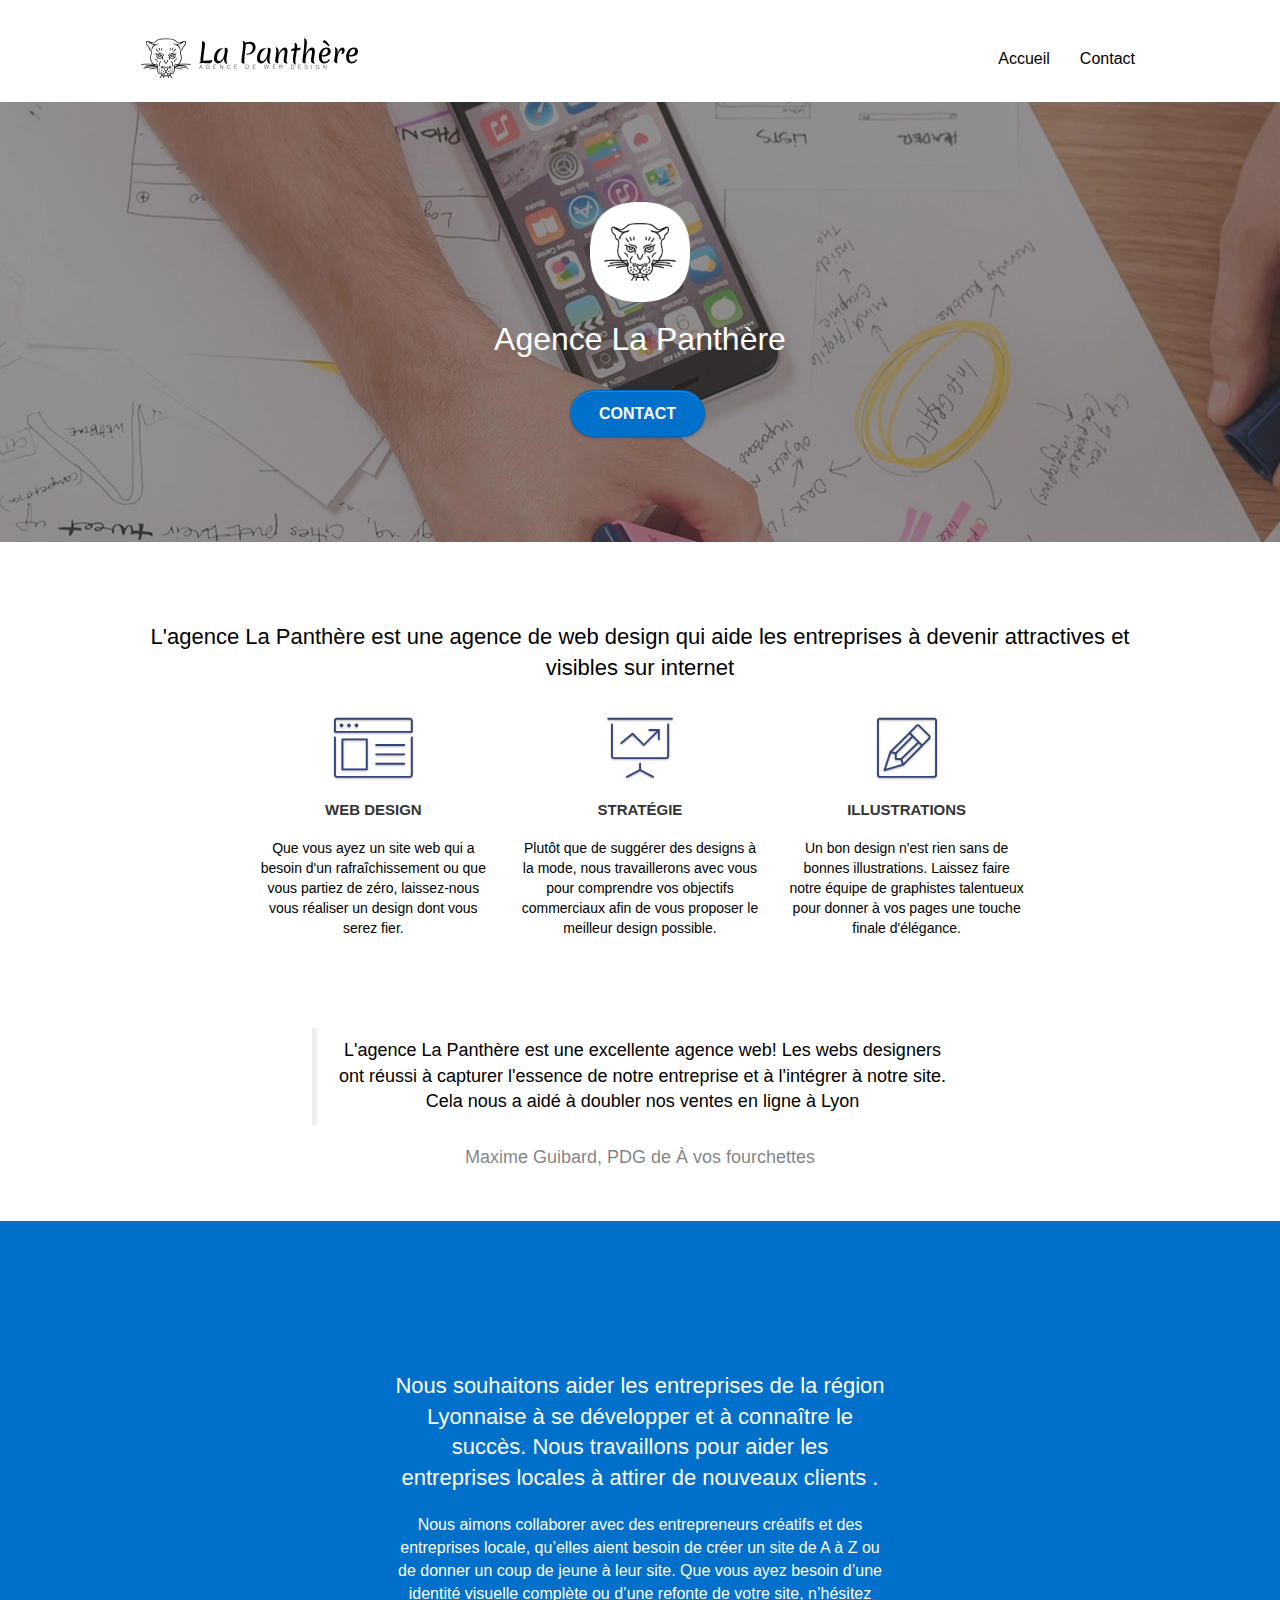
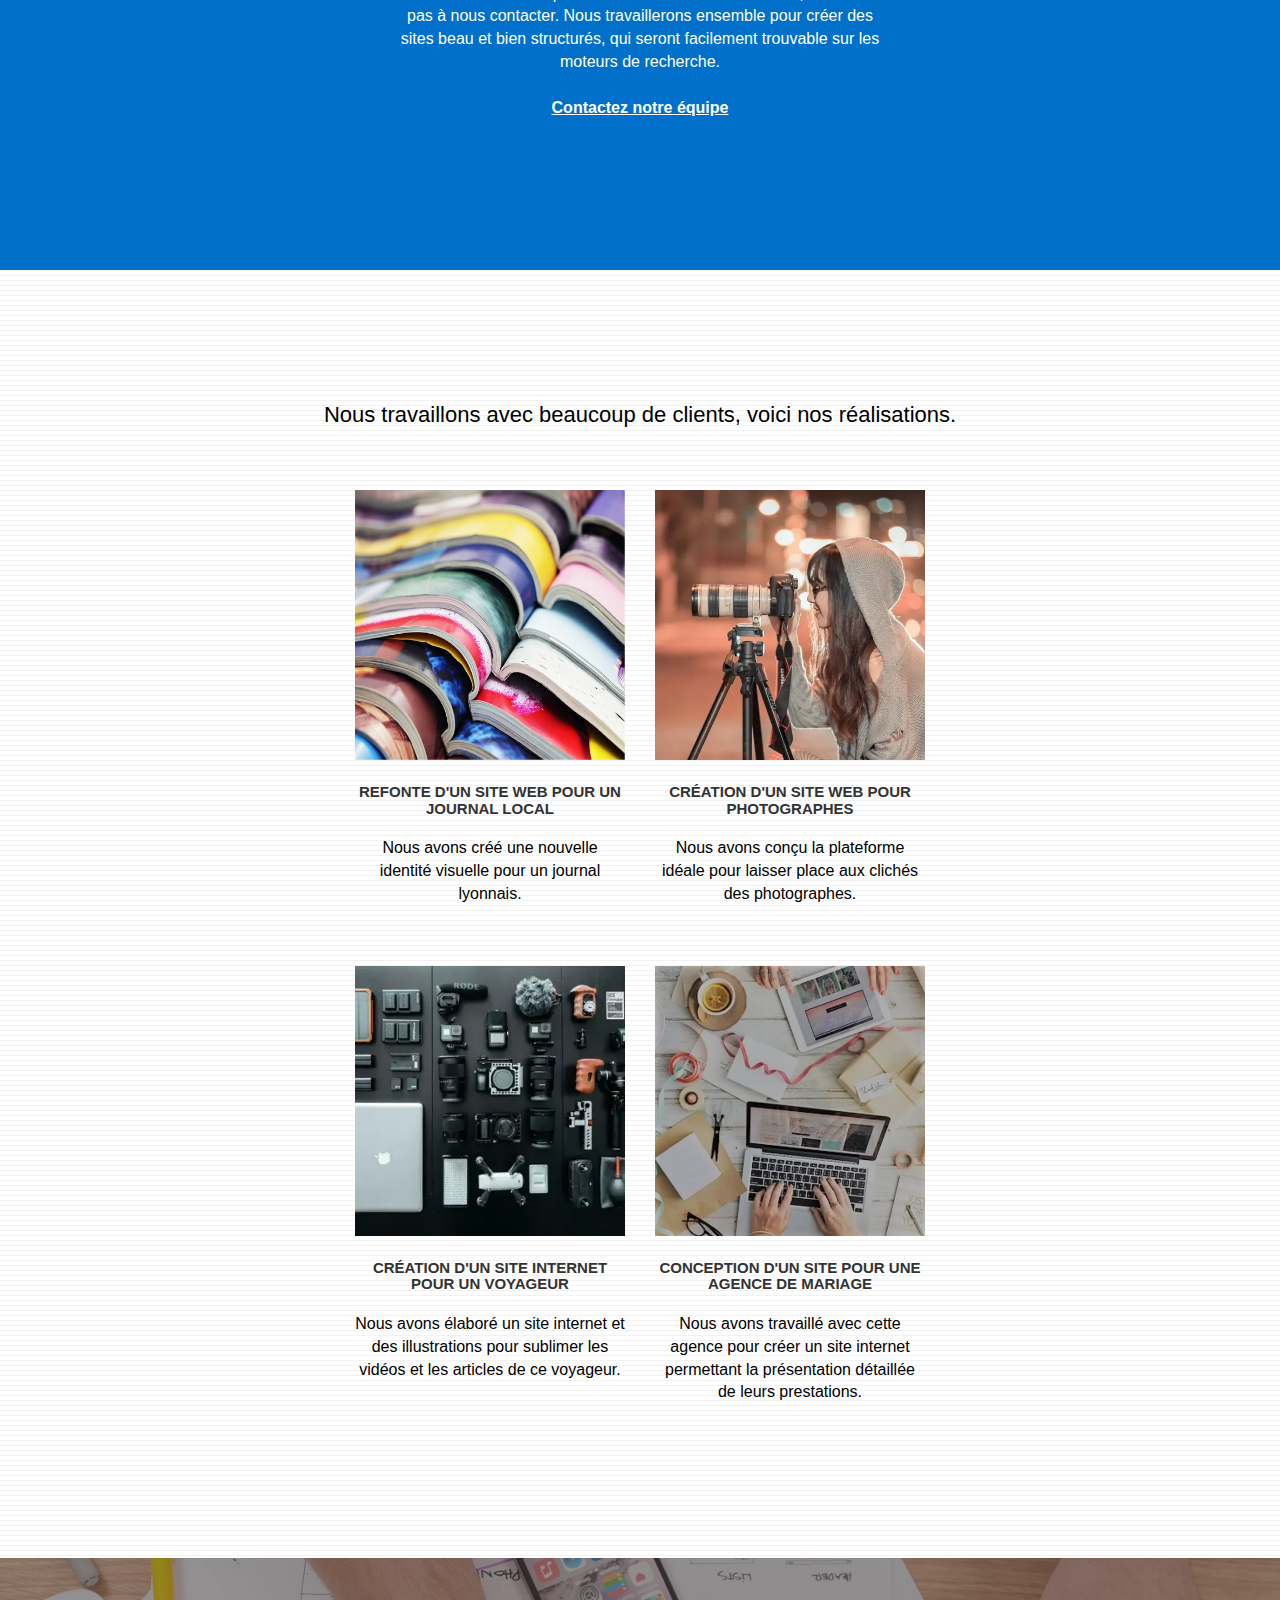
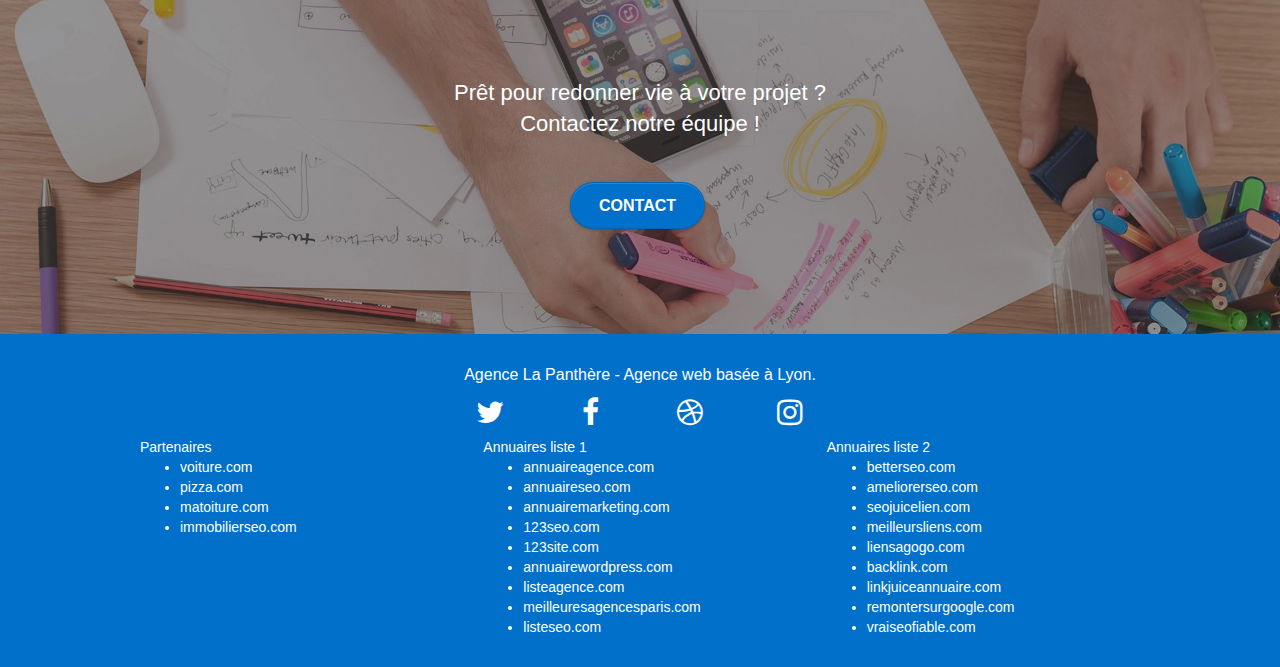
<file: index.html>
<!doctype html>
<html lang="fr">
<head>
    <meta charset="utf-8">
    <meta name="description" content="Nous vous accompagnons dans la création ou le rafraichissement de votre site web en fonction de vos besoins. Nous sommes spécialistes dans le design de sites qui sauront être fonctionnels et répondre à vos attentes">
    <meta name="viewport" content="width=device-width, initial-scale=1.0, viewport-fit=cover">
    <link rel="shortcut icon" type="image/png" href="img/favicon.jpg">
    
	<link rel="stylesheet" type="text/css" href="./css/bootstrap.css">
	<link rel="stylesheet" type="text/css" href="style.css">
	<link rel="stylesheet" type="text/css" href="./css/font-awesome.css">
	<link rel="stylesheet" type="text/css" href="./css/et-line.css">

	<script src="./js/jquery-2.1.0.js"></script>
	<script src="./js/bootstrap.js"></script>
	<script src="./js/blocs.js"></script>
	<script src="./js/jquery.touchSwipe.js" defer></script>
	<script src="./js/gmaps.js"></script>

    <title>La panthère - Accueil</title>
</head>


<body>
    
<!-- bloc-0 -->
<header class="bloc bgc-white l-bloc " id="bloc-0">
	<div class="container bloc-sm">

		<nav class="navbar row">
			<div class="navbar-header">
				<a tabindex="1" class="navbar-brand" href="index.html"><img src="img/agence-la-panthere-monochrome.svg" alt="Logo de l'agence de web design La Panthère basée à Lyon"/></a>
				<button id="nav-toggle" tabpanel type="button" tabindex="2" class="ui-navbar-toggle navbar-toggle" data-toggle="collapse" data-target=".navbar-1">
					<span class="sr-only">Toggle navigation</span><span class="icon-bar"></span><span class="icon-bar"></span><span class="icon-bar"></span>
				</button>
			</div>
			<div class="collapse navbar-collapse navbar-1 special-dropdown-nav">
				<ul class="site-navigation nav navbar-nav">
					<li>
						<a href="index.html" tabindex="3">Accueil</a>
					</li>
					<li>
						<a href="page2.html" tabindex="4">Contact</a>
					</li>
				</ul>
			</div>
		</nav>
	</div>
</header>
<!-- bloc-0 END -->

<main>

	<!-- bloc-1-presentation -->
	<section class="bloc bgc-dark-slate-blue bg-banniere d-bloc bg-t-edge b-parallax" id="bloc-1-hero">
		<div class="container bloc-lg">
			<div class="row tight-width-whitespace">
				<div class="col-sm-12">
					<img src="img/logo.png" class="center-block image-resize-mode" alt="Logo de La Panthère" tabindex="5"/>
					<h1 tabindex="6" class="text-center hero-bloc-text tc-white ">
						Agence La Panthère
					</h1>
					<div class="text-center">
						<a href="page2.html" class="btn btn-lg btn-clean btn-rd cta-hero btn-atomic-tangerine" id="cta-hero" tabindex="7" aria-label="Bouton de contact">Contact</a>
					</div>
				</div>
			</div>
		</div>
	</section>
	<!-- bloc-1-presentation END -->

	<!-- bloc-2-services -->
	<section class="bloc bgc-white l-bloc" id="bloc-2-services">
		<div class="container bloc-md">
			<div class="row">
				<div class="col-sm-12 text-center">
					<h2 tabindex="8">L'agence La Panthère est une agence de web design qui aide les entreprises à devenir attractives et visibles sur internet</h2>
				</div>
			</div>
			<div class="row voffset-lg med-width-whitespace">
				<div class="col-sm-4">
					<div class="text-center">
						<span class="et-icon-browser sm-shadow icon-dark-slate-blue icons icon-lg"></span>
					</div>
					<h3 tabindex="9" class="mg-md text-center">
						Web design
					</h3>
					<p tabindex="10" class="text-center ">
						Que vous ayez un site web qui a besoin d'un rafraîchissement ou que vous partiez de zéro, laissez-nous vous réaliser un design dont vous serez fier.
					</p>
				</div>
				<div class="col-sm-4">
					<div class="text-center">
						<span class="et-icon-presentation sm-shadow icon-dark-slate-blue icons icon-lg"></span>
					</div>
					<h3 tabindex="11" class="mg-md text-center">
						Stratégie
					</h3>
					<p tabindex="12" class="text-center ">
						Plutôt que de suggérer des designs à la mode, nous travaillerons avec vous pour comprendre vos objectifs commerciaux afin de vous proposer le meilleur design possible.<br>
					</p>
				</div>
				<div class="col-sm-4">
					<div class="text-center">
						<span class="et-icon-edit sm-shadow icon-dark-slate-blue icons icon-lg"></span>
					</div>
					<h3 tabindex="13" class="mg-md text-center">
						Illustrations
					</h3>
					<p tabindex="14" class="text-center ">
						Un bon design n'est rien sans de bonnes illustrations. Laissez faire notre équipe de graphistes talentueux pour donner à vos pages une touche finale d'élégance.
					</p>
				</div>
			</div>
			<div class="row voffset-lg voffset">
				<div class="col-xs-12 col-md-8 col-md-offset-2 text-center">
					<blockquote tabindex="15">
						<p>L'agence La Panthère est une excellente agence web! Les webs designers ont réussi à capturer l'essence de notre entreprise et à l'intégrer à notre site. Cela nous a aidé à doubler nos ventes en ligne à Lyon</p>
					</blockquote>
					<figcaption tabindex="16">Maxime Guibard, PDG de À vos fourchettes</figcaption>
				</div>
			</div>
		</div>
	</section>
	<!-- bloc-2-services END -->

	<!-- bloc-3-what-i-do -->
	<section class="bloc tc-white bgc-atomic-tangerine bg-presentation d-bloc b-parallax" id="bloc-3-what-i-do">
		<div class="container bloc-lg">
			<div class="row tight-width-whitespace black-background">
				<div class="col-sm-12">
					<h2 class="mg-md text-center tc-white" tabindex="17">
						Nous souhaitons aider les entreprises de la région Lyonnaise à se développer et à connaître le succès. Nous travaillons pour aider les entreprises locales à attirer de nouveaux clients .<br>
					</h2>
					<p class="text-center white" tabindex="18">
						Nous aimons collaborer avec des entrepreneurs créatifs et des entreprises locale, qu’elles aient besoin de créer un site de A à Z ou de donner un coup de jeune à leur site. Que vous ayez besoin d’une identité visuelle complète ou d’une refonte de votre site, n’hésitez pas à nous contacter. Nous travaillerons ensemble pour créer des sites beau et bien structurés, qui seront facilement trouvable sur les moteurs de recherche. <br><br><a class="ltc-white bold-link" href="page2.html" tabindex="19">Contactez notre équipe</a><br>
					</p>
				</div>
			</div>
		</div>
	</section>
	<!-- bloc-3-what-i-do END -->

	<!-- bloc-4-portfolio -->
	<section class="bloc bgc-white bg-lines-h2-bg bg-repeat l-bloc" id="bloc-4-portfolio">
		<div class="container bloc-lg">
			<div class="row">
				<div class="col-sm-12 text-center">
					<h2 tabindex="20">Nous travaillons avec beaucoup de clients, voici nos réalisations.</h2>
				</div>
			</div>
			<div class="row tight-width-whitespace portfolio-row">
				<div class="col-sm-6">
					<a tabindex="22" href="#" data-lightbox="img/1.webp" data-gallery-id="gallery-1" data-caption="Refonte d'un site web pour un journal local" data-frame="snapshot-lb"><img src="img/1.webp" alt="Photo de journaux" class="img-responsive portfolio-thumb" /></a>
					<h3 tabindex="21" class="mg-md text-center">
						Refonte d'un site web pour un journal local
					</h3>
					<p tabindex="23" class="text-center">
						Nous avons créé une nouvelle identité visuelle pour un journal lyonnais.
					</p>
				</div>
				<div class="col-sm-6">
					<a href="#" data-lightbox="img/2.webp" data-gallery-id="gallery-1" data-caption="Création d'un site web pour photographes" data-frame="snapshot-lb" tabindex="25"><img src="img/2.webp" class="img-responsive portfolio-thumb" alt="Photo d'une femme qui photographie une scène avec son appareil photo" /></a>
					<h3 tabindex="24" class="mg-md text-center">
						Création d'un site web pour photographes
					</h3>
					<p tabindex="26" class="text-center">
						Nous avons conçu la plateforme idéale pour laisser place aux clichés des photographes.
					</p>
				</div>
			</div>
			<div class="row tight-width-whitespace portfolio-row">
				<div class="col-sm-6">
					<a href="#" data-lightbox="img/3.webp" data-gallery-id="gallery-1" data-caption="Création d'un site internet pour un voyageur" data-frame="snapshot-lb" tabindex="28"><img src="img/3.webp" class="img-responsive portfolio-thumb" alt="Photo de materiel informatique: ordinateur, drone, appareil photo, micros"/></a>
					<h3 tabindex="27" class="mg-md text-center">
						Création d'un site internet pour un voyageur
					</h3>
					<p tabindex="29" class="text-center">
						Nous avons élaboré un site internet et des illustrations pour sublimer les vidéos et les articles de ce voyageur.
					</p>
				</div>
				<div class="col-sm-6">
					<a href="#" data-lightbox="img/4.webp" data-gallery-id="gallery-1" data-caption="Conception d'un site pour une agence de mariage" data-frame="snapshot-lb" tabindex="31"><img src="img/4.webp" class="img-responsive portfolio-thumb" alt="Photo d'un bureau vu de dessus avec une personne qui travaille sur un ordinateur" /></a>
					<h3 tabindex="30" class="mg-md text-center">
						Conception d'un site pour une agence de mariage
					</h3>
					<p tabindex="32" class="text-center">
						Nous avons travaillé avec cette agence pour créer un site internet permettant la présentation détaillée de leurs prestations.
					</p>
				</div>
			</div>
		</div>
	</section>
	<!-- bloc-4-portfolio END -->

	<!-- bloc-5-cta -->
	<section class="bloc bgc-dark-slate-blue bg-banniere d-bloc" id="bloc-5-cta">
		<div class="container bloc-lg">
			<div class="row">
				<h2 class="mg-md text-center tc-white" tabindex="0">
					Prêt pour redonner vie à votre projet ?<br>Contactez notre équipe !
				</h2>
				<div class="col-sm-12 text-center">
					<a href="page2.html" class="btn btn-atomic-tangerine btn-clean btn-rd btn-lg cta-hero" aria-label="Bouton de contact">Contact</a>
				</div>
			</div>
		</div>
	</section>
	<!-- bloc-5-cta END -->

	<!-- ScrollToTop Button -->
	<a class="bloc-button btn btn-d scrollToTop" onclick="scrollToTarget('1')"><span class="fa fa-chevron-up"></span></a>
	<!-- ScrollToTop Button END-->

</main>

<!-- Footer - bloc-8 -->
<footer class="bloc bgc-atomic-tangerine d-bloc" id="bloc-8">
	<div class="container bloc-sm">
		<div class="row">
			<div class="col-sm-12">
				<p class="text-center white" tabindex="0">
					Agence La Panthère - Agence web basée à Lyon.<br>
				</p>
				<div class="row row-no-gutters social">
					<div class="col-sm-3">
						<div class="text-center">
							<a class="social" tabindex="0" href="index.html"><span class="fa fa-twitter icon-md"></span></a>
						</div>
					</div>
					<div class="col-sm-3">
						<div class="text-center">
							<a class="social" href="index.html"><span class="fa fa-facebook icon-md"></span></a>
						</div>
					</div>
					<div class="col-sm-3">
						<div class="text-center">
							<a class="social" href="index.html"><span class="fa fa-dribbble icon-md"></span></a>
						</div>
					</div>
					<div class="col-sm-3">
						<div class="text-center">
							<a class="social" href="index.html"><span class="fa fa-instagram icon-md"></span></a>
						</div>
					</div>
				</div>
				<div class="row">
					<div class="col-sm-4">
						Partenaires
							<ul>
								<li><a href="voiture.com">voiture.com</a></li>
								<li><a href="pizza.com">pizza.com</a></li>
								<li><a href="matoiture.com">matoiture.com</a></li>
								<li><a href="immobilierseo.com">immobilierseo.com</a></li>
							</ul>		
					</div>
					<div class="col-sm-4">
						Annuaires liste 1
						<ul>
							<li><a href="annuaireagence.com">annuaireagence.com</a></li>
							<li><a href="annuaireseo.com">annuaireseo.com</a></li>
							<li><a href="annuairemarketing.com">annuairemarketing.com</a></li>
							<li><a href="123seoture.com">123seo.com</a></li>
							<li><a href="123site.com">123site.com</a></li>
							<li><a href="annuairewordpress.com">annuairewordpress.com</a></li>
							<li><a href="listeagence.com">listeagence.com</a></li>
							<li><a href="meilleuresagencesparis.com">meilleuresagencesparis.com</a></li>
							<li><a href="listeseo.com">listeseo.com</a></li>
						</ul>
					</div>
					<div class="col-sm-4">
						Annuaires liste 2
						<ul>
							<li><a href="betterseo.com">betterseo.com</a></li>
							<li><a href="ameliorerseo.com">ameliorerseo.com</a></li>
							<li><a href="seojuicelien.com">seojuicelien.com</a></li>
							<li><a href="meilleursliens.com">meilleursliens.com</a></li>
							<li><a href="liensagogo.com">liensagogo.com</a></li>
							<li><a href="backlink.com">backlink.com</a></li>
							<li><a href="linkjuiceannuaire.com">linkjuiceannuaire.com</a></li>
							<li><a href="remontersurgoogle.com">remontersurgoogle.com</a></li>
							<li><a href="vraiseofiable.com">vraiseofiable.com</a></li>
						</ul>
					</div>
				</div>
			</div>
		</div>
	</div>
</footer>
<!-- Footer - bloc-8 END -->
    

</body>
</html>
</file>
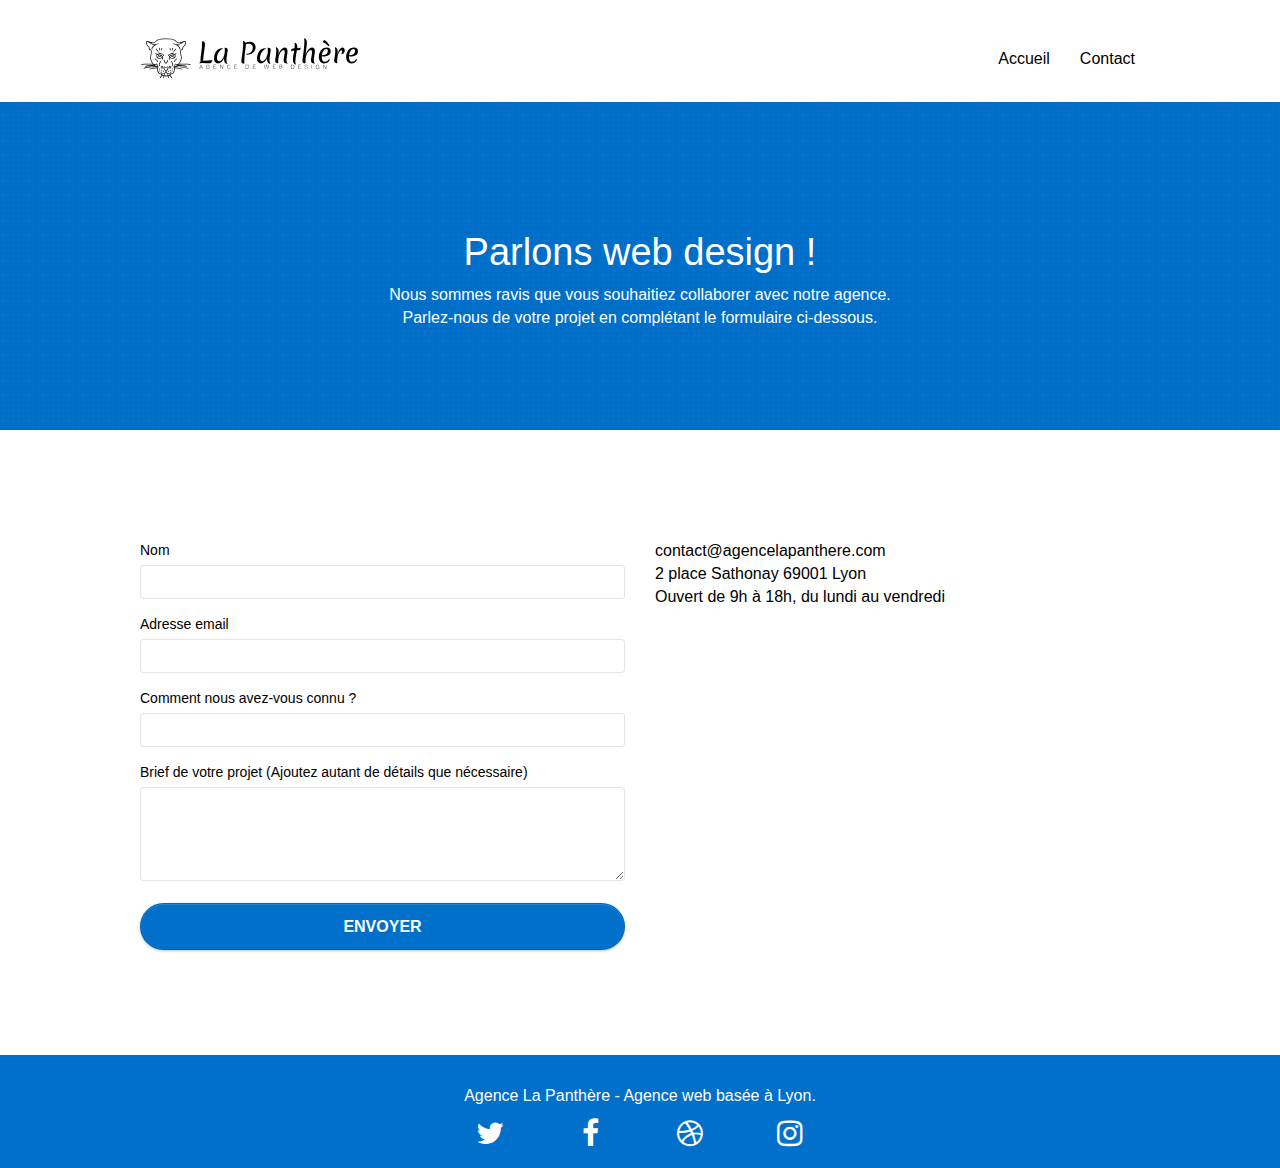
<file: page2.html>
<!doctype html>
<html lang="fr">
<head>
    <meta charset="utf-8">
    <meta name="description" content="N'hésitez pas à nous contacter pour tout renseignement">
    <meta name="viewport" content="width=device-width, initial-scale=1.0, viewport-fit=cover">
    <link rel="shortcut icon" type="image/png" href="img/favicon.jpg">
    
	<link rel="stylesheet" type="text/css" href="./css/bootstrap.css">
	<link rel="stylesheet" type="text/css" href="style.css">
	<link rel="stylesheet" type="text/css" href="./css/font-awesome.css">
	<link rel="stylesheet" type="text/css" href="./css/et-line.css">

	<script src="./js/jquery-2.1.0.js"></script>
	<script src="./js/bootstrap.js"></script>
	<script src="./js/blocs.js"></script>
	<script src="./js/jquery.touchSwipe.js" defer></script>
	<script src="./js/gmaps.js"></script>
	
    <title>La Panthère - Contact</title>
</head>
<body>

    
<!-- bloc-0 -->
<header class="bloc bgc-white l-bloc " id="bloc-0">
	<div class="container bloc-sm">

		<nav class="navbar row">
			<div class="navbar-header">
				<a class="navbar-brand" href="index.html"><img src="img/agence-la-panthere-monochrome.svg" alt="Logo de l'agence de web design La Panthère basée à Lyon"/></a>
				<button id="nav-toggle" type="button" class="ui-navbar-toggle navbar-toggle" data-toggle="collapse" data-target=".navbar-1">
					<span class="sr-only">Toggle navigation</span><span class="icon-bar"></span><span class="icon-bar"></span><span class="icon-bar"></span>
				</button>
			</div>
			<div class="collapse navbar-collapse navbar-1 special-dropdown-nav">
				<ul class="site-navigation nav navbar-nav">
					<li>
						<a href="index.html">Accueil</a>
					</li>
					<li>
						<a href="page2.html">Contact</a>
					</li>
				</ul>
			</div>
		</nav>
	</div>
</header>
<!-- bloc-0 END -->

<main>

	<!-- bloc-6 -->
	<div class="bloc bg-dots-bg bg-repeat bgc-atomic-tangerine d-bloc" id="bloc-6">
		<div class="container bloc-lg">
			<div class="row">
				<div class="col-sm-12">
					<h1 class="text-center hero-bloc-text tc-white" tabindex="0">
						Parlons web design !
					</h1>
					<p class="text-center mg-lg tc-white tight-width-whitespace" tabindex="0">
						Nous sommes ravis que vous souhaitiez collaborer avec notre agence.<br tabindex="0">
						Parlez-nous de votre projet en complétant le formulaire ci-dessous.
					</p>
				</div>
			</div>
		</div>
	</div>
	<!-- bloc-6 END -->

	<!-- bloc-7 -->
	<div class="bloc bgc-white l-bloc" id="bloc-7">
		<div class="container bloc-lg">
			<div class="row">
				<div class="col-sm-6">
					<form id="form_1" novalidate success-msg="Your message has been sent." fail-msg="Sorry it seems that our mail server is not responding, Sorry for the inconvenience!">
						<div class="form-group">
							<label tabindex="0">
								Nom
							</label>
							<input id="name" class="form-control" required aria-label="Entrez votre nom"/>
						</div>
						<div class="form-group">
							<label tabindex="0">
								Adresse email
							</label>
							<input id="email" class="form-control" type="email" required aria-label="Entrez votre adresse mail"/>
						</div>
						<div class="form-group">
							<label tabindex="0">
								Comment nous avez-vous connu ?
							</label>
							<input class="form-control" type="text" required id="input_504" aria-label="Dites nous comment vous nous avez connu"/>
						</div>
						<div class="form-group">
							<label tabindex="0">
								Brief de votre projet (Ajoutez autant de détails que nécessaire)<br>
							</label><textarea id="message" class="form-control" rows="4" cols="50" required aria-label="Décrivez votre projet"></textarea>
						</div> 
						<button class="bloc-button btn btn-lg btn-rd btn-clean btn-block cta-hero btn-atomic-tangerine" type="submit" aria-label="Bouton envoyer">
							Envoyer
						</button>
					</form>
				</div>
				<div class="col-sm-6">
					<p tabindex="0">
						contact@agencelapanthere.com<br>2 place Sathonay 69001 Lyon<br>Ouvert de 9h à 18h, du lundi au vendredi<br>
					</p>
				</div>
			</div>
		</div>
	</div>
	<!-- bloc-7 END -->

	<!-- ScrollToTop Button -->
	<a class="bloc-button btn btn-d scrollToTop" onclick="scrollToTarget('1')"><span class="fa fa-chevron-up"></span></a>
	<!-- ScrollToTop Button END-->

</main>

<!-- Footer - bloc-8 -->
<footer class="bloc bgc-atomic-tangerine d-bloc" id="bloc-8">
	<div class="container bloc-sm">
		<div class="row">
			<div class="col-sm-12">
				<p class="text-center white" tabindex="0">
					Agence La Panthère - Agence web basée à Lyon.<br>
				</p>
				<div class="row row-no-gutters social">
					<div class="col-sm-3">
						<div class="text-center">
							<a class="social" href="index.html"><span class="fa fa-twitter icon-md"></span></a>
						</div>
					</div>
					<div class="col-sm-3">
						<div class="text-center">
							<a class="social" href="index.html"><span class="fa fa-facebook icon-md"></span></a>
						</div>
					</div>
					<div class="col-sm-3">
						<div class="text-center">
							<a class="social" href="index.html"><span class="fa fa-dribbble icon-md"></span></a>
						</div>
					</div>
					<div class="col-sm-3">
						<div class="text-center">
							<a class="social" href="index.html"><span class="fa fa-instagram icon-md"></span></a>
						</div>
					</div>
				</div>
			</div>
		</div>
	</div>
</footer>
<!-- Footer - bloc-8 END -->
    

</body>
</html>
</file>
<file: style.css>
body {
    margin: 0;
    padding: 0;
    background: #FFF;
    overflow-x: hidden;
    -webkit-font-smoothing: antialiased;
    -moz-osx-font-smoothing: grayscale;
}

a:hover {
    text-decoration: none;
    cursor: pointer;
}

#page-loading-blocs-notifaction {
    position: fixed;
    top: 0;
    bottom: 0;
    width: 100%;
    z-index: 100000;
    background: #FFFFFF url("img/pageload-spinner.gif") no-repeat center center;
}

.bloc {
    width: 100%;
    clear: both;
    background: 50% 50% no-repeat;
    padding: 0 50px;
    -webkit-background-size: cover;
    -moz-background-size: cover;
    -o-background-size: cover;
    background-size: cover;
    position: relative;
}

.bloc .container {
    padding-left: 0;
    padding-right: 0;
}

.bloc-lg {
    padding: 100px 50px;
}

.bloc-md {
    padding: 50px;
}

.bloc-sm {
    padding: 20px 50px;
}

.bg-center,
.bg-l-edge,
.bg-r-edge,
.bg-t-edge,
.bg-b-edge,
.bg-tl-edge,
.bg-bl-edge,
.bg-tr-edge,
.bg-br-edge,
.bg-repeat {
    -webkit-background-size: auto!important;
    -moz-background-size: auto!important;
    -o-background-size: auto!important;
    background-size: auto!important;
}

.bg-repeat {
    background: repeat;
}

.bg-t-edge {
    background: top no-repeat;
}

.bloc-bg-texture::before {
    content: "";
    background-size: 2px 2px;
    position: absolute;
    top: 0;
    bottom: 0;
    left: 0;
    right: 0;
}

.b-parallax {
    background-attachment: fixed;
}

.d-bloc {
    color: rgba(255, 255, 255);
}

.d-bloc button:hover {
    color: rgba(255, 255, 255, .9);
}

.d-bloc .icon-round,
.d-bloc .icon-square,
.d-bloc .icon-rounded,
.d-bloc .icon-semi-rounded-a,
.d-bloc .icon-semi-rounded-b {
    border-color: rgba(255, 255, 255, .9);
}

.d-bloc .divider-h span {
    border-color: rgba(255, 255, 255, .2);
}

.d-bloc .a-btn,
.d-bloc .navbar a,
.d-bloc .navbar-brand,
.d-bloc a .icon-sm,
.d-bloc a .icon-md,
.d-bloc a .icon-lg,
.d-bloc a .icon-xl,
.d-bloc h1 a,
.d-bloc h2 a,
.d-bloc h3 a,
.d-bloc h4 a,
.d-bloc h5 a,
.d-bloc h6 a,
.d-bloc p a {
    color: rgba(255, 255, 255);
}

.d-bloc .a-btn:hover,
.d-bloc .navbar a:hover,
.d-bloc .navbar-brand:hover,
.d-bloc a:hover .icon-sm,
.d-bloc a:hover .icon-md,
.d-bloc a:hover .icon-lg,
.d-bloc a:hover .icon-xl,
.d-bloc h1 a:hover,
.d-bloc h2 a:hover,
.d-bloc h3 a:hover,
.d-bloc h4 a:hover,
.d-bloc h5 a:hover,
.d-bloc h6 a:hover,
.d-bloc p a:hover {
    color: rgba(255, 255, 255, 1);
}

.d-bloc .navbar-toggle .icon-bar {
    background: rgba(255, 255, 255, 1);
}

.d-bloc .btn-wire,
.d-bloc .btn-wire:hover {
    color: rgba(255, 255, 255, 1);
    border-color: rgba(255, 255, 255, 1);
}

.d-bloc .panel {
    color: rgba(0, 0, 0, .5);
}

.d-bloc .panel button:hover {
    color: rgba(0, 0, 0, .7);
}

.d-bloc .panel icon {
    border-color: rgba(0, 0, 0, .7);
}

.d-bloc .panel .divider-h span {
    border-color: rgba(0, 0, 0, .1);
}

.d-bloc .panel .a-btn {
    color: rgba(0, 0, 0, .6);
}

.d-bloc .panel .a-btn:hover {
    color: rgba(0, 0, 0, 1);
}

.d-bloc .panel .btn-wire,
.d-bloc .panel .btn-wire:hover {
    color: rgba(0, 0, 0, .7);
    border-color: rgba(0, 0, 0, .3);
}

.d-bloc .panel,
.l-bloc {
    color: rgba(0, 0, 0, .5);
}

.d-bloc .panel button:hover,
.l-bloc button:hover {
    color: rgba(0, 0, 0, .7);
}

.l-bloc .icon-round,
.l-bloc .icon-square,
.l-bloc .icon-rounded,
.l-bloc .icon-semi-rounded-a,
.l-bloc .icon-semi-rounded-b {
    border-color: rgba(0, 0, 0, .7);
}

.d-bloc .panel .divider-h span,
.l-bloc .divider-h span {
    border-color: rgba(0, 0, 0, .1);
}

.d-bloc .panel .a-btn,
.l-bloc .a-btn,
.l-bloc .navbar a,
.l-bloc .navbar-brand,
.l-bloc a .icon-sm,
.l-bloc a .icon-md,
.l-bloc a .icon-lg,
.l-bloc a .icon-xl,
.l-bloc h1 a,
.l-bloc h2 a,
.l-bloc h3 a,
.l-bloc h4 a,
.l-bloc h5 a,
.l-bloc h6 a,
.l-bloc p a {
    color: rgba(0, 0, 0, .6);
}

.d-bloc .panel .a-btn:hover,
.l-bloc .a-btn:hover,
.l-bloc .navbar a:hover,
.l-bloc .navbar-brand:hover,
.l-bloc a:hover .icon-sm,
.l-bloc a:hover .icon-md,
.l-bloc a:hover .icon-lg,
.l-bloc a:hover .icon-xl,
.l-bloc h1 a:hover,
.l-bloc h2 a:hover,
.l-bloc h3 a:hover,
.l-bloc h4 a:hover,
.l-bloc h5 a:hover,
.l-bloc h6 a:hover,
.l-bloc p a:hover {
    color: rgba(0, 0, 0, 1);
}

.l-bloc .navbar-toggle .icon-bar {
    color: rgba(0, 0, 0, .6);
}

.d-bloc .panel .btn-wire,
.d-bloc .panel .btn-wire:hover,
.l-bloc .btn-wire,
.l-bloc .btn-wire:hover {
    color: rgba(0, 0, 0, .7);
    border-color: rgba(0, 0, 0, .3);
}

.voffset {
    margin-top: 30px;
}

.voffset-lg {
    margin-top: 80px;
}

.row-no-gutters {
    margin-right: 0;
    margin-left: 0;
}

.row.row-no-gutters > [class^="col-"],
.row.row-no-gutters > [class*=" col-"] {
    padding-right: 0;
    padding-left: 0;
}

#bloc-1-hero h1 {
    font-size: 32px;
}

.navbar {
    margin-bottom: 0;
    z-index: 1;
}

.navbar-brand {
    height: auto;
    padding: 3px 15px;
    font-size: 25px;
    font-weight: normal;
    font-weight: 600;
    line-height: 44px;
}

.navbar-brand img {
    max-height: 200px;
    margin: 0 5px 0 0;
    display: inline;
}

.navbar-brand img[src$=svg] {
    min-width: 100px;
}

.nav-center .navbar-brand img {
    margin: 0;
}

.navbar .nav {
    padding-top: 2px;
    margin-right: -16px;
    float: right;
    z-index: 1;
}

.nav > li {
    float: left;
    margin-top: 4px;
    font-size: 16px;
}

.navbar-nav .open .dropdown-menu > li > a {
    text-align: inherit;
}

.nav > li a:hover,
.nav > li a:focus {
    background: transparent;
}

.navbar-toggle {
    margin: 10px 10px 0 0;
    border: 0px;
}

.navbar-toggle:hover {
    background: transparent!important;
}

.navbar-toggle .icon-bar {
    background-color: rgba(0, 0, 0, .5);
    width: 26px;
}

.nav-invert .navbar .nav {
    float: left;
}

.nav-invert .navbar-header,
.nav-invert .navbar-brand {
    float: right;
    position: relative;
    z-index: 2;
}

@media (min-width: 768px) {
    .site-navigation {
        position: absolute;
        top: 50%;
        right: 20px;
        transform: translate(0, -50%);
        -webkit-transform: translateY(-50%);
    }
    .nav > li .dropdown-menu a,
    .nav > li .dropdown-menu a:hover {
        color: #484848;
    }
    .nav-invert .site-navigation {
        left: 0;
        right: 0;
    }
    .nav-center {
        text-align: center;
    }
    .nav-center .navbar-header {
        width: 100%;
    }
    .nav-center .navbar-header,
    .nav-center .navbar-brand,
    .nav-center .nav > li {
        float: none;
        display: inline-block;
    }
    .nav-center .site-navigation {
        position: relative;
        width: 100%;
        right: 0;
        margin-right: 0px;
        margin-top: 20px;
    }
    .nav-center.mini-nav .navbar-toggle {
        float: none;
        margin: 10px auto 0;
    }
}

.nav > li > .dropdown a {
    background: none!important;
    display: block;
    padding: 14px 15px;
}

nav .caret {
    margin: 0 5px;
}

.dropdown-menu .dropdown-menu {
    top: -8px;
    left: 100%;
}

.dropdown-menu .dropmenu-flow-right {
    top: 100%;
    left: 0;
    margin-left: -1px;
    border-top-left-radius: 0;
    border-top-right-radius: 0;
}

.dropdown-menu .dropdown span {
    border: 4px solid black;
    border-top-color: transparent;
    border-right-color: transparent;
    border-bottom-color: transparent;
    margin: 6px -5px 0 0!important;
    float: right;
}

.mg-md {
    margin-top: 10px;
    margin-bottom: 20px;
}

.mg-lg {
    margin-top: 10px;
    margin-bottom: 40px;
}

.btn {
    margin: 0 5px 5px 0;
}

.btn.pull-right {
    margin: 0 0 5px 5px;
}

.btn-d,
.btn-d:hover,
.btn-d:focus {
    color: #FFF;
    background: rgba(0, 0, 0, .3);
}

button {
    outline: none!important;
}

.btn-rd {
    border-radius: 40px;
}

.btn-clean {
    border: 1px solid rgba(0, 0, 0, .08);
    border-bottom-color: rgba(0, 0, 0, .1);
    text-shadow: 0 1px 0 rgba(0, 0, 1, .1);
    box-shadow: 0 1px 3px rgba(0, 0, 1, .25), inset 0 1px 0 0 rgba(255, 255, 255, .15);
}

.icon-md {
    font-size: 30px!important;
}

.icon-lg {
    font-size: 60px!important;
}

.sm-shadow {
    text-shadow: 0 1px 2px rgba(0, 0, 0, .3);
}

.panel-sq,
.panel-sq .panel-heading,
.panel-sq .panel-footer {
    border-radius: 0;
}

.panel-rd {
    border-radius: 30px;
}

.panel-rd .panel-heading {
    border-radius: 29px 29px 0 0;
}

.panel-rd .panel-footer {
    border-radius: 0 0 29px 29px;
}

.form-control {
    border-color: rgba(0, 0, 0, .1);
    box-shadow: none;
}

.scrollToTop {
    width: 40px;
    height: 40px;
    position: fixed;
    bottom: 20px;
    right: 20px;
    opacity: 0;
    z-index: 500;
    transition: all .3s ease-in-out;
}

.scrollToTop span {
    margin-top: 6px;
}

.showScrollTop {
    font-size: 14px;
    opacity: 1;
}

a[data-lightbox] {
    position: relative;
    display: block;
    text-align: center;
}

a[data-lightbox]:hover::before {
    content: "+";
    font-family: "HelveticaNeue-Light", "Helvetica Neue Light", "Helvetica Neue", Helvetica, Arial;
    font-size: 32px;
    width: 50px;
    height: 50px;
    margin-left: -25px;
    border-radius: 50%;
    background: rgba(0, 0, 0, .6);
    color: #FFF;
    font-weight: 100;
    z-index: 1;
    position: absolute;
    top: 50%;
    transform: translateY(-50%);
    -webkit-transform: translateY(-50%);
}

a[data-lightbox]:hover img {
    opacity: 0.6;
    -webkit-animation-fill-mode: none;
    animation-fill-mode: none;
}

#lightbox-modal {
    display: flex;
    align-items: center;
}

#lightbox-modal .modal-dialog {
    width: 90%;
    max-width: 900px;
    margin: 0 auto 0;
}

#lightbox-modal .modal-dialog img {
    max-height: 90vh;
    margin: 0 auto;
}

.lightbox-caption {
    padding: 20px;
    color: #FFF;
    background: rgba(0, 0, 0, .5);
    position: absolute;
    left: 15px;
    right: 15px;
    bottom: 5px;
}

.close-lightbox {
    color: #FFF;
    font-size: 30px;
    position: absolute;
    top: 20px;
    right: 20px;
    z-index: 20;
    background: rgba(0, 0, 0, .5);
    border: none;
    line-height: 30px;
    padding: 0 9px 5px;
    opacity: 0.3;
}

.close-lightbox:hover,
.next-lightbox:hover,
.prev-lightbox:hover {
    opacity: 1.0;
    color: #FFF;
}

.next-lightbox,
.prev-lightbox {
    font-size: 20px;
    color: rgba(255, 255, 255, .9);
    background: rgba(0, 0, 0, .5);
    transition: all .2s ease-in-out;
    position: absolute;
    top: 45%;
    z-index: 1;
    opacity: 0.4;
}

.next-lightbox {
    padding: 6px 8px 1px 13px;
    right: 25px;
}

.prev-lightbox {
    padding: 6px 13px 1px 10px;
    left: 25px;
}

.snapshot-lb .modal-body {
    padding-bottom: 45px;
}

.snapshot-lb .lightbox-caption {
    padding: 0;
    color: rgba(0, 0, 0, .5);
    background: none;
}

h1,
h2,
h3,
h4,
h5,
h6,
p,
label,
.btn,
a {
    font-family: "helvetica";
    font-weight: 400;
    color: black!important;
}

.container {
    max-width: 1000px;
}

.hero-bloc-text {
    font-size: 38px;
}

.hero-bloc-text-sub {
    font-size: 36px;
}

.statement-bloc-text {
    line-height: 26px;
    font-style: italic;
    font-size: 20px;
    text-align: center;
    font-weight: lighter;
    max-width: 520px;
    margin: auto auto auto auto;
}

p {
    font-size: 16px;
}

.tight-width-whitespace {
    max-width: 600px;
    margin: auto auto auto auto;
}

.h1 {
    font-size: 20px;
    font-family: "Open Sans";
}

.cta-hero {
    margin-top: 22px;
    color: #FFFFFF!important;
    text-transform: uppercase;
    padding: 12px 28px 12px 28px;
    font-size: 16px;
    font-weight: 700;
}

.social {
    max-width: 400px;
    margin: auto auto auto auto;
    display: flex;
    flex-direction: row;
    justify-content: center;
}

h2 {
    font-size: 22px;
    line-height: 1.4em;
}

h3 {
    font-size: 15px;
    text-transform: uppercase;
    font-weight: 700;
    color: #333333!important;
}

.med-width-whitespace {
    max-width: 800px;
    margin: auto auto auto auto;
    box-shadow: 0px 0px 0px #000000;
}

h1 {
    color: #333333!important;
}

h4 {
    color: #333333!important;
}

.icons {
    margin-bottom: 14px;
    margin-top: 24px;
}

.white {
    color: #FFFFFF!important;
    font-size: 16px;
}

.portfolio-thumb {
    margin-bottom: 24px;
}

.portfolio-row {
    margin-bottom: 44px;
    margin-top: 50px;
}

.avatar {
    box-shadow: 0px 4px 9px rgba(0, 0, 0, 0.3);
}

.black-background {
    background-color: #0070CB;
    padding: 40px 40px 40px 40px;
    border-radius: 5px;
}

.bold-link {
    font-weight: 900;
    text-decoration: underline!important;
}

.bgc-white {
    background-color: #FFFFFF;
}

.bgc-dark-slate-blue {
    background-color: #364577;
}

.bgc-atomic-tangerine {
    background-color: #0070CB;
}

.tc-white {
    color: white!important;
}

.btn-atomic-tangerine {
    background: #0070CB;
    color: #FFFFFF!important;
    transition: all 300ms;
}

.btn-atomic-tangerine:hover {
    background: #1E6DAD!important;
    color: #FFFFFF!important;
}

.ltc-white {
    color: #FFFFFF!important;
}

.ltc-white:hover {
    color: #cccccc!important;
}

.ltc-atomic-tangerine {
    color: #F3976C!important;
}

.ltc-atomic-tangerine:hover {
    color: #c27956!important;
}

.icon-dark-slate-blue {
    color: #364577!important;
    border-color: #364577!important;
}

.bg-dots-bg {
    background-image: url("img/dots-bg.png");
}

.bg-lines-h2-bg {
    background-image: url("img/lines-h2-bg.png");
}

.bg-banniere {
    background-image: url("img/agence-la-panthere.webp");
}

.bg-presentation {
    background-image: url("img/image-de-presentation.webp");
}

@media (max-width: 768px) {
    .bg-presentation{
        background-image: none;
    }
}

@media (max-width: 1024px) {
    .bloc {
        padding-left: 20px;
        padding-right: 20px;
    }
    .bloc.full-width-bloc,
    .bloc-tile-2.full-width-bloc .container,
    .bloc-tile-3.full-width-bloc .container,
    .bloc-tile-4.full-width-bloc .container {
        padding-left: 0;
        padding-right: 0;
    }
}

@media (max-width: 992px) and (min-width: 768px) {
    .navbar .nav {
        max-width: 80%
    }
    .nav-center.navbar .nav {
        max-width: 100%
    }
}

@media only screen and (min-device-width: 768px) and (max-device-width: 1024px) and (orientation: landscape) {
    .b-parallax {
        background-attachment: scroll;
    }
}

@media only screen and (min-device-width: 1024px) and (max-device-width: 1366px) and (-webkit-min-device-pixel-ratio: 1.5) {
    .b-parallax {
        background-attachment: scroll;
    }
}

@media (max-width: 991px) {
    .container {
        width: 100%;
    }
    .b-parallax {
        background-attachment: fixed;
    }

    .page-container,
    #hero-bloc {
        overflow-x: hidden;
        position: relative;
    }
    .bloc {
        padding-left: constant(safe-area-inset-left);
        padding-right: constant(safe-area-inset-right);
    }
    .bloc-group,
    .bloc-group .bloc {
        display: block;
        width: 100%;
    }
    .bloc-fill-screen .fill-bloc-top-edge,
    .bloc-fill-screen .fill-bloc-bottom-edge {
        padding: 0 20px;
        padding-left: constant(safe-area-inset-left);
        padding-right: constant(safe-area-inset-right);
    }
}

@media (max-width: 767px) {
    .page-container {
        overflow-x: hidden;
        position: relative;
    }
    h1,
    h2,
    h3,
    h4,
    h5,
    h6,
    p,
    #disqus_thread {
        padding-left: 10px!important;
        padding-right: 10px!important;
    }
    .b-parallax {
        background-attachment: scroll;
    }
    .navbar .nav {
        padding-top: 0;
        border-top: 1px solid rgba(0, 0, 0, .2);
        float: none!important;
    }
    .navbar.row {
        margin-left: 0;
        margin-right: 0;
    }
    .site-navigation {
        position: inherit;
        transform: none;
        -webkit-transform: none;
        -ms-transform: none;
    }
    .nav > li {
        margin-top: 0;
        border-bottom: 1px solid rgba(0, 0, 0, .1);
        background: rgba(0, 0, 0, .05);
        text-align: left;
        padding-left: 15px;
        width: 100%;
    }
    .nav > li:hover {
        background: rgba(0, 0, 0, .08);
    }
    .dropdown .dropdown a .caret {
        float: none;
        margin: 5px 0 0 10px!important;
        border: 4px solid black;
        border-bottom-color: transparent;
        border-right-color: transparent;
        border-left-color: transparent;
    }
    #hero-bloc .navbar .nav {
        background: rgba(0, 0, 0, .8);
    }
    #hero-bloc .navbar .nav a {
        color: rgba(255, 255, 255, .6);
    }
    .hero {
        padding: 50px 0;
    }
    .hero-nav {
        left: -1px;
        right: -1px;
    }
    .navbar-collapse {
        padding: 0;
        overflow-x: hidden;
        -webkit-box-shadow: none;
        box-shadow: none;
    }
    .navbar-brand img {
        max-height: 40px;
        width: auto;
    }
    .nav-invert .navbar-header {
        float: none;
        width: 100%;
    }
    .nav-invert .navbar-toggle {
        float: left;
        margin-left: 10px;
    }
    .bloc {
        padding-left: 0;
        padding-right: 0;
    }
    .bloc-xxl,
    .bloc-xl,
    .bloc-lg {
        padding: 40px 0;
    }
    .bloc-sm,
    .bloc-md {
        padding-left: 0;
        padding-right: 0;
    }
    .bloc-tile-2 .container,
    .bloc-tile-3 .container,
    .bloc-tile-4 .container,
    .bloc-fill-screen .fill-bloc-top-edge,
    .bloc-fill-screen .fill-bloc-bottom-edge {
        padding-left: 0;
        padding-right: 0;
    }
    .a-block {
        padding: 0 10px;
    }
    .btn-dwn {
        display: none;
    }
    .voffset {
        margin-top: 5px;
    }
    .voffset-md {
        margin-top: 20px;
    }
    .voffset-lg {
        margin-top: 30px;
    }
    form {
        padding: 5px;
    }
    .close-lightbox {
        display: inline-block;
    }
    .blocsapp-device-iphone5 {
        background-size: 216px 425px;
        padding-top: 60px;
        width: 216px;
        height: 425px;
    }
    .blocsapp-device-iphone5 img {
        width: 180px;
        height: 320px;
    }
}

@media (max-width: 400px) {
    .bloc {
        padding-left: 0;
        padding-right: 0;
    }
}

@media (max-width: 767px) {
    .bloc-mob-center-text {
        text-align: center;
    }
}

.navbar-header img{
    height: 40px;
}

.col-sm-12 img{
    width: 100px;
}

#nav-toggle:focus{
    border-radius: 4px;
    border: 2px solid blue;
}
</file>
<file: css/et-line.css>
@font-face {
    font-family: et-line;
    src: url(../fonts/et-line.eot);
    src: url(../fonts/et-line.eot?#iefix) format('embedded-opentype'), url(../fonts/et-line.woff) format('woff'), url(../fonts/et-line.ttf) format('truetype'), url(../fonts/et-line.svg#et-line) format('svg');
    font-weight: 400;
    font-style: normal
}

.et-icon-adjustments,
.et-icon-alarmclock,
.et-icon-anchor,
.et-icon-aperture,
.et-icon-attachment,
.et-icon-bargraph,
.et-icon-basket,
.et-icon-beaker,
.et-icon-bike,
.et-icon-book-open,
.et-icon-briefcase,
.et-icon-browser,
.et-icon-calendar,
.et-icon-camera,
.et-icon-caution,
.et-icon-chat,
.et-icon-circle-compass,
.et-icon-clipboard,
.et-icon-clock,
.et-icon-cloud,
.et-icon-compass,
.et-icon-desktop,
.et-icon-dial,
.et-icon-document,
.et-icon-documents,
.et-icon-download,
.et-icon-dribbble,
.et-icon-edit,
.et-icon-envelope,
.et-icon-expand,
.et-icon-facebook,
.et-icon-flag,
.et-icon-focus,
.et-icon-gears,
.et-icon-genius,
.et-icon-gift,
.et-icon-global,
.et-icon-globe,
.et-icon-googleplus,
.et-icon-grid,
.et-icon-happy,
.et-icon-hazardous,
.et-icon-heart,
.et-icon-hotairballoon,
.et-icon-hourglass,
.et-icon-key,
.et-icon-laptop,
.et-icon-layers,
.et-icon-lifesaver,
.et-icon-lightbulb,
.et-icon-linegraph,
.et-icon-linkedin,
.et-icon-lock,
.et-icon-magnifying-glass,
.et-icon-map,
.et-icon-map-pin,
.et-icon-megaphone,
.et-icon-mic,
.et-icon-mobile,
.et-icon-newspaper,
.et-icon-notebook,
.et-icon-paintbrush,
.et-icon-paperclip,
.et-icon-pencil,
.et-icon-phone,
.et-icon-picture,
.et-icon-pictures,
.et-icon-piechart,
.et-icon-presentation,
.et-icon-pricetags,
.et-icon-printer,
.et-icon-profile-female,
.et-icon-profile-male,
.et-icon-puzzle,
.et-icon-quote,
.et-icon-recycle,
.et-icon-refresh,
.et-icon-ribbon,
.et-icon-rss,
.et-icon-sad,
.et-icon-scissors,
.et-icon-scope,
.et-icon-search,
.et-icon-shield,
.et-icon-speedometer,
.et-icon-strategy,
.et-icon-streetsign,
.et-icon-tablet,
.et-icon-target,
.et-icon-telescope,
.et-icon-toolbox,
.et-icon-tools,
.et-icon-tools-2,
.et-icon-trophy,
.et-icon-tumblr,
.et-icon-twitter,
.et-icon-upload,
.et-icon-video,
.et-icon-wallet,
.et-icon-wine {
    font-family: et-line;
    speak: none;
    font-style: normal;
    font-weight: 400;
    font-variant: normal;
    text-transform: none;
    line-height: 1;
    -webkit-font-smoothing: antialiased;
    -moz-osx-font-smoothing: grayscale;
    display: inline-block
}

.et-icon-mobile:before {
    content: "\e000"
}

.et-icon-laptop:before {
    content: "\e001"
}

.et-icon-desktop:before {
    content: "\e002"
}

.et-icon-tablet:before {
    content: "\e003"
}

.et-icon-phone:before {
    content: "\e004"
}

.et-icon-document:before {
    content: "\e005"
}

.et-icon-documents:before {
    content: "\e006"
}

.et-icon-search:before {
    content: "\e007"
}

.et-icon-clipboard:before {
    content: "\e008"
}

.et-icon-newspaper:before {
    content: "\e009"
}

.et-icon-notebook:before {
    content: "\e00a"
}

.et-icon-book-open:before {
    content: "\e00b"
}

.et-icon-browser:before {
    content: "\e00c"
}

.et-icon-calendar:before {
    content: "\e00d"
}

.et-icon-presentation:before {
    content: "\e00e"
}

.et-icon-picture:before {
    content: "\e00f"
}

.et-icon-pictures:before {
    content: "\e010"
}

.et-icon-video:before {
    content: "\e011"
}

.et-icon-camera:before {
    content: "\e012"
}

.et-icon-printer:before {
    content: "\e013"
}

.et-icon-toolbox:before {
    content: "\e014"
}

.et-icon-briefcase:before {
    content: "\e015"
}

.et-icon-wallet:before {
    content: "\e016"
}

.et-icon-gift:before {
    content: "\e017"
}

.et-icon-bargraph:before {
    content: "\e018"
}

.et-icon-grid:before {
    content: "\e019"
}

.et-icon-expand:before {
    content: "\e01a"
}

.et-icon-focus:before {
    content: "\e01b"
}

.et-icon-edit:before {
    content: "\e01c"
}

.et-icon-adjustments:before {
    content: "\e01d"
}

.et-icon-ribbon:before {
    content: "\e01e"
}

.et-icon-hourglass:before {
    content: "\e01f"
}

.et-icon-lock:before {
    content: "\e020"
}

.et-icon-megaphone:before {
    content: "\e021"
}

.et-icon-shield:before {
    content: "\e022"
}

.et-icon-trophy:before {
    content: "\e023"
}

.et-icon-flag:before {
    content: "\e024"
}

.et-icon-map:before {
    content: "\e025"
}

.et-icon-puzzle:before {
    content: "\e026"
}

.et-icon-basket:before {
    content: "\e027"
}

.et-icon-envelope:before {
    content: "\e028"
}

.et-icon-streetsign:before {
    content: "\e029"
}

.et-icon-telescope:before {
    content: "\e02a"
}

.et-icon-gears:before {
    content: "\e02b"
}

.et-icon-key:before {
    content: "\e02c"
}

.et-icon-paperclip:before {
    content: "\e02d"
}

.et-icon-attachment:before {
    content: "\e02e"
}

.et-icon-pricetags:before {
    content: "\e02f"
}

.et-icon-lightbulb:before {
    content: "\e030"
}

.et-icon-layers:before {
    content: "\e031"
}

.et-icon-pencil:before {
    content: "\e032"
}

.et-icon-tools:before {
    content: "\e033"
}

.et-icon-tools-2:before {
    content: "\e034"
}

.et-icon-scissors:before {
    content: "\e035"
}

.et-icon-paintbrush:before {
    content: "\e036"
}

.et-icon-magnifying-glass:before {
    content: "\e037"
}

.et-icon-circle-compass:before {
    content: "\e038"
}

.et-icon-linegraph:before {
    content: "\e039"
}

.et-icon-mic:before {
    content: "\e03a"
}

.et-icon-strategy:before {
    content: "\e03b"
}

.et-icon-beaker:before {
    content: "\e03c"
}

.et-icon-caution:before {
    content: "\e03d"
}

.et-icon-recycle:before {
    content: "\e03e"
}

.et-icon-anchor:before {
    content: "\e03f"
}

.et-icon-profile-male:before {
    content: "\e040"
}

.et-icon-profile-female:before {
    content: "\e041"
}

.et-icon-bike:before {
    content: "\e042"
}

.et-icon-wine:before {
    content: "\e043"
}

.et-icon-hotairballoon:before {
    content: "\e044"
}

.et-icon-globe:before {
    content: "\e045"
}

.et-icon-genius:before {
    content: "\e046"
}

.et-icon-map-pin:before {
    content: "\e047"
}

.et-icon-dial:before {
    content: "\e048"
}

.et-icon-chat:before {
    content: "\e049"
}

.et-icon-heart:before {
    content: "\e04a"
}

.et-icon-cloud:before {
    content: "\e04b"
}

.et-icon-upload:before {
    content: "\e04c"
}

.et-icon-download:before {
    content: "\e04d"
}

.et-icon-target:before {
    content: "\e04e"
}

.et-icon-hazardous:before {
    content: "\e04f"
}

.et-icon-piechart:before {
    content: "\e050"
}

.et-icon-speedometer:before {
    content: "\e051"
}

.et-icon-global:before {
    content: "\e052"
}

.et-icon-compass:before {
    content: "\e053"
}

.et-icon-lifesaver:before {
    content: "\e054"
}

.et-icon-clock:before {
    content: "\e055"
}

.et-icon-aperture:before {
    content: "\e056"
}

.et-icon-quote:before {
    content: "\e057"
}

.et-icon-scope:before {
    content: "\e058"
}

.et-icon-alarmclock:before {
    content: "\e059"
}

.et-icon-refresh:before {
    content: "\e05a"
}

.et-icon-happy:before {
    content: "\e05b"
}

.et-icon-sad:before {
    content: "\e05c"
}

.et-icon-facebook:before {
    content: "\e05d"
}

.et-icon-twitter:before {
    content: "\e05e"
}

.et-icon-googleplus:before {
    content: "\e05f"
}

.et-icon-rss:before {
    content: "\e060"
}

.et-icon-tumblr:before {
    content: "\e061"
}

.et-icon-linkedin:before {
    content: "\e062"
}

.et-icon-dribbble:before {
    content: "\e063"
}
</file>
